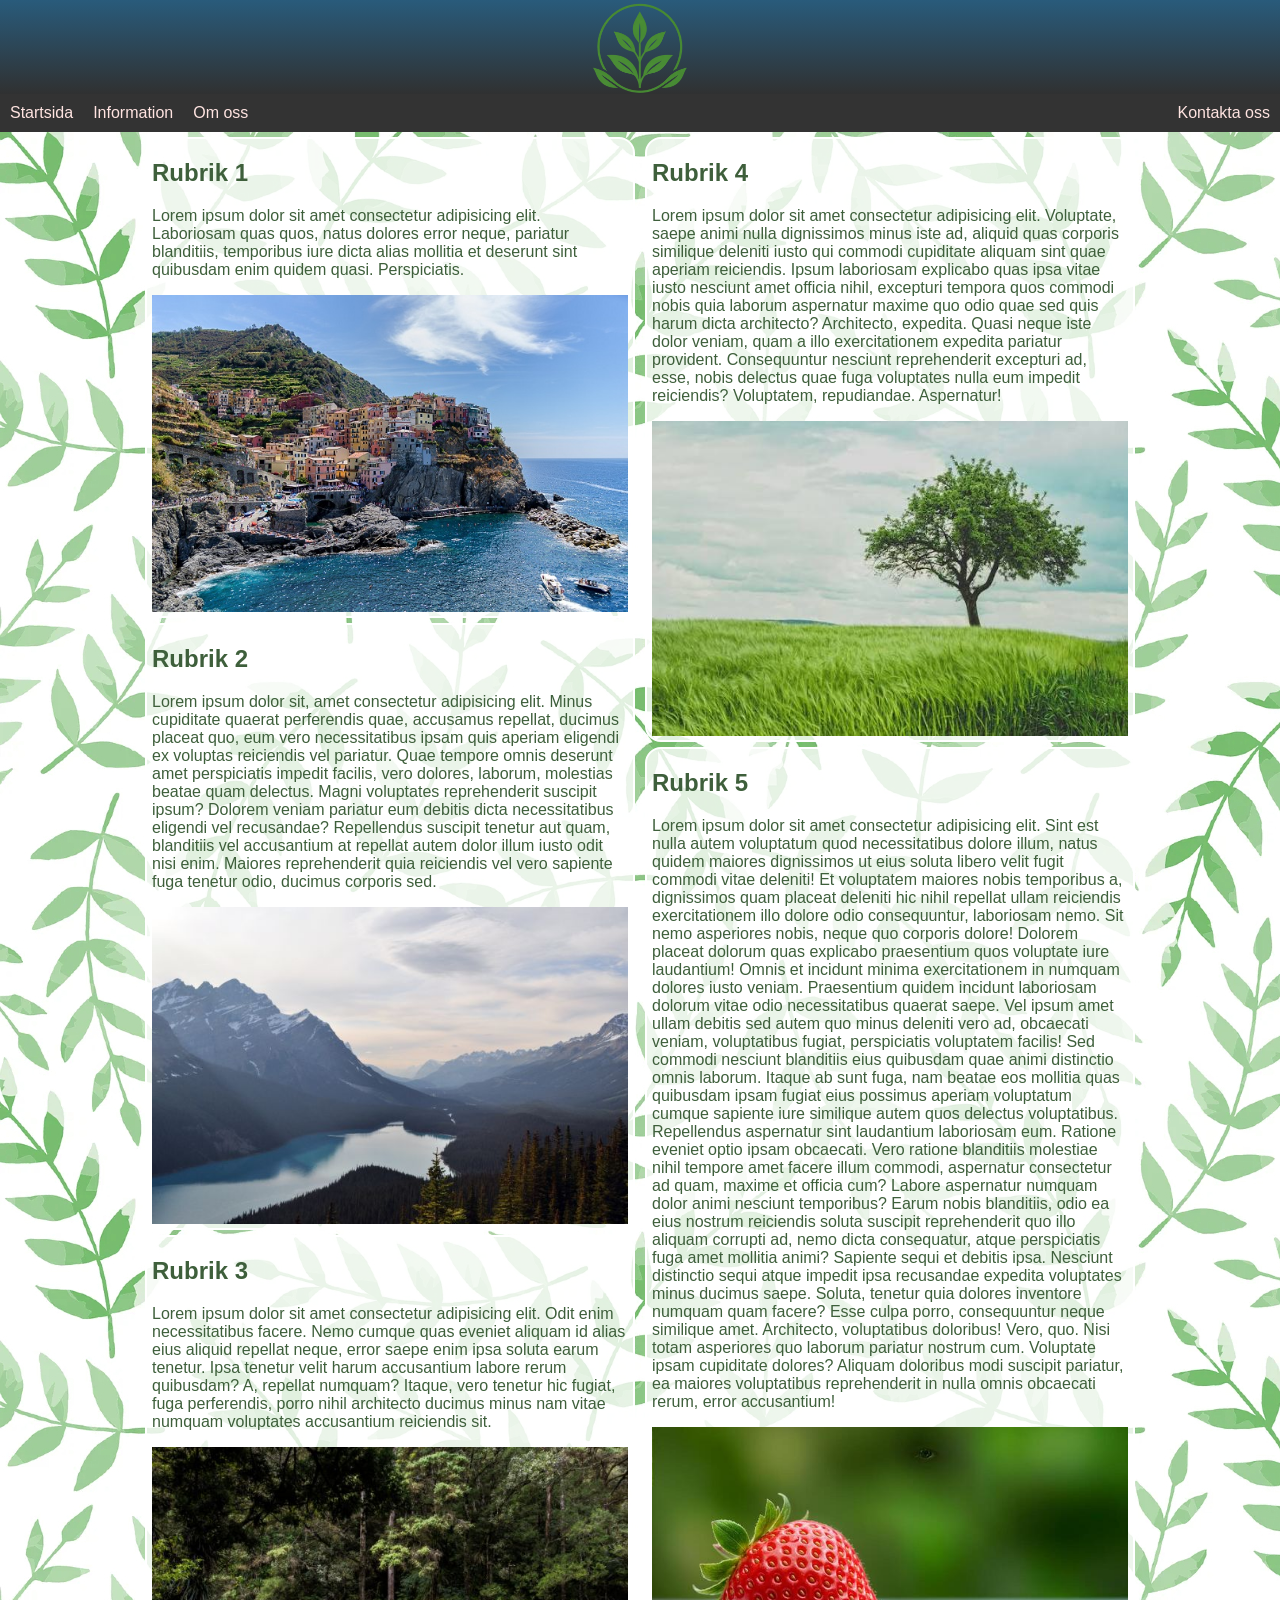
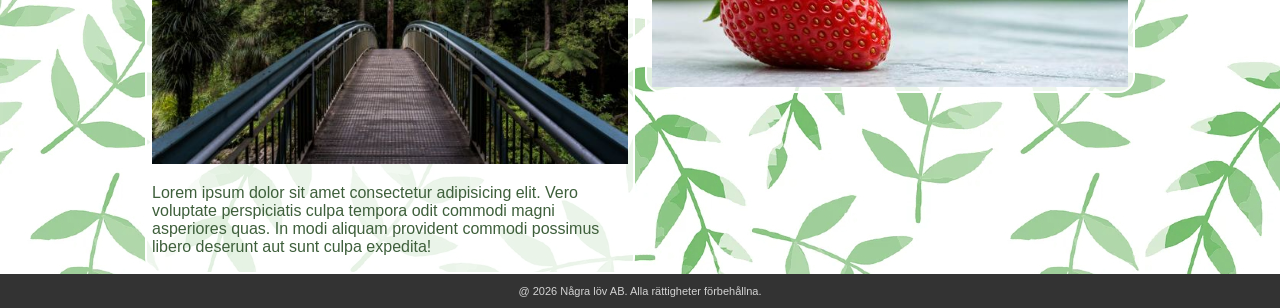
<file: index.html>
<!DOCTYPE html>
<html lang="en">
<head>
    <meta charset="UTF-8">
    <meta name="viewport" content="width=device-width, initial-scale=1.0">
    <link rel="stylesheet" href="projekt.css">
    <title>Projekt: Startsida</title>
</head>
<body>
    <header>
        <div class="logo">
            <a href="projekt.html"><img src="bilder/logo.png" alt="Logo"></a>
        </div>
    </header>
        <nav>
            <ul>
                <li><a href="projekt.html">Startsida</a></li>
                <li><a href="info.html">Information</a></li>
                <li><a href="about.html">Om oss</a></li>
                <li class="liHöger"><a href="kontakt2.html">Kontakta oss</a></li>
            </ul>
        </nav>
    <section>
       <div class="container">
            <div>
                <h2>Rubrik 1</h2>
                <p>Lorem ipsum dolor sit amet consectetur adipisicing elit. Laboriosam quas quos, natus dolores error neque, pariatur blanditiis, temporibus iure dicta alias mollitia et deserunt sint quibusdam enim quidem quasi. Perspiciatis.</p>
                <img src="bilder/img_5terre.jpg">
            </div>
            <div>
                <h2>Rubrik 2</h2>
                <p>Lorem ipsum dolor sit, amet consectetur adipisicing elit. Minus cupiditate quaerat perferendis quae, accusamus repellat, ducimus placeat quo, eum vero necessitatibus ipsam quis aperiam eligendi ex voluptas reiciendis vel pariatur.
                Quae tempore omnis deserunt amet perspiciatis impedit facilis, vero dolores, laborum, molestias beatae quam delectus. Magni voluptates reprehenderit suscipit ipsum? Dolorem veniam pariatur eum debitis dicta necessitatibus eligendi vel recusandae?
                Repellendus suscipit tenetur aut quam, blanditiis vel accusantium at repellat autem dolor illum iusto odit nisi enim. Maiores reprehenderit quia reiciendis vel vero sapiente fuga tenetur odio, ducimus corporis sed.</p>
                <img src="bilder/img_mountains.jpg">
            </div>
            <div>
                <h2>Rubrik 3</h2>
                <p>Lorem ipsum dolor sit amet consectetur adipisicing elit. Odit enim necessitatibus facere. Nemo cumque quas eveniet aliquam id alias eius aliquid repellat neque, error saepe enim ipsa soluta earum tenetur.
                Ipsa tenetur velit harum accusantium labore rerum quibusdam? A, repellat numquam? Itaque, vero tenetur hic fugiat, fuga perferendis, porro nihil architecto ducimus minus nam vitae numquam voluptates accusantium reiciendis sit.</p>
                <img src="bilder/img_forest.jpg">
                <p>Lorem ipsum dolor sit amet consectetur adipisicing elit. Vero voluptate perspiciatis culpa tempora odit commodi magni asperiores quas. In modi aliquam provident commodi possimus libero deserunt aut sunt culpa expedita!</p>
            </div>
            <div>
                <h2>Rubrik 4</h2>
                <p>Lorem ipsum dolor sit amet consectetur adipisicing elit. Voluptate, saepe animi nulla dignissimos minus iste ad, aliquid quas corporis similique deleniti iusto qui commodi cupiditate aliquam sint quae aperiam reiciendis.
                Ipsum laboriosam explicabo quas ipsa vitae iusto nesciunt amet officia nihil, excepturi tempora quos commodi nobis quia laborum aspernatur maxime quo odio quae sed quis harum dicta architecto? Architecto, expedita.
                Quasi neque iste dolor veniam, quam a illo exercitationem expedita pariatur provident. Consequuntur nesciunt reprehenderit excepturi ad, esse, nobis delectus quae fuga voluptates nulla eum impedit reiciendis? Voluptatem, repudiandae. Aspernatur!</p>
                <img src="bilder/img_tree.jpg">
            </div>
            <div>
                <h2>Rubrik 5</h2>
                <p>Lorem ipsum dolor sit amet consectetur adipisicing elit. Sint est nulla autem voluptatum quod necessitatibus dolore illum, natus quidem maiores dignissimos ut eius soluta libero velit fugit commodi vitae deleniti!
                Et voluptatem maiores nobis temporibus a, dignissimos quam placeat deleniti hic nihil repellat ullam reiciendis exercitationem illo dolore odio consequuntur, laboriosam nemo. Sit nemo asperiores nobis, neque quo corporis dolore!
                Dolorem placeat dolorum quas explicabo praesentium quos voluptate iure laudantium! Omnis et incidunt minima exercitationem in numquam dolores iusto veniam. Praesentium quidem incidunt laboriosam dolorum vitae odio necessitatibus quaerat saepe.
                Vel ipsum amet ullam debitis sed autem quo minus deleniti vero ad, obcaecati veniam, voluptatibus fugiat, perspiciatis voluptatem facilis! Sed commodi nesciunt blanditiis eius quibusdam quae animi distinctio omnis laborum.
                Itaque ab sunt fuga, nam beatae eos mollitia quas quibusdam ipsam fugiat eius possimus aperiam voluptatum cumque sapiente iure similique autem quos delectus voluptatibus. Repellendus aspernatur sint laudantium laboriosam eum.
                Ratione eveniet optio ipsam obcaecati. Vero ratione blanditiis molestiae nihil tempore amet facere illum commodi, aspernatur consectetur ad quam, maxime et officia cum? Labore aspernatur numquam dolor animi nesciunt temporibus?
                Earum nobis blanditiis, odio ea eius nostrum reiciendis soluta suscipit reprehenderit quo illo aliquam corrupti ad, nemo dicta consequatur, atque perspiciatis fuga amet mollitia animi? Sapiente sequi et debitis ipsa.
                Nesciunt distinctio sequi atque impedit ipsa recusandae expedita voluptates minus ducimus saepe. Soluta, tenetur quia dolores inventore numquam quam facere? Esse culpa porro, consequuntur neque similique amet. Architecto, voluptatibus doloribus!
                Vero, quo. Nisi totam asperiores quo laborum pariatur nostrum cum. Voluptate ipsam cupiditate dolores? Aliquam doloribus modi suscipit pariatur, ea maiores voluptatibus reprehenderit in nulla omnis obcaecati rerum, error accusantium!</p>
                <img src="bilder/img_strawberry.jpg">
            </div>
       </div>
    </section>
    <footer>
        <p>@ 2026 Några löv AB. Alla rättigheter förbehållna.</p>
    </footer>
</body>
</html>
</file>
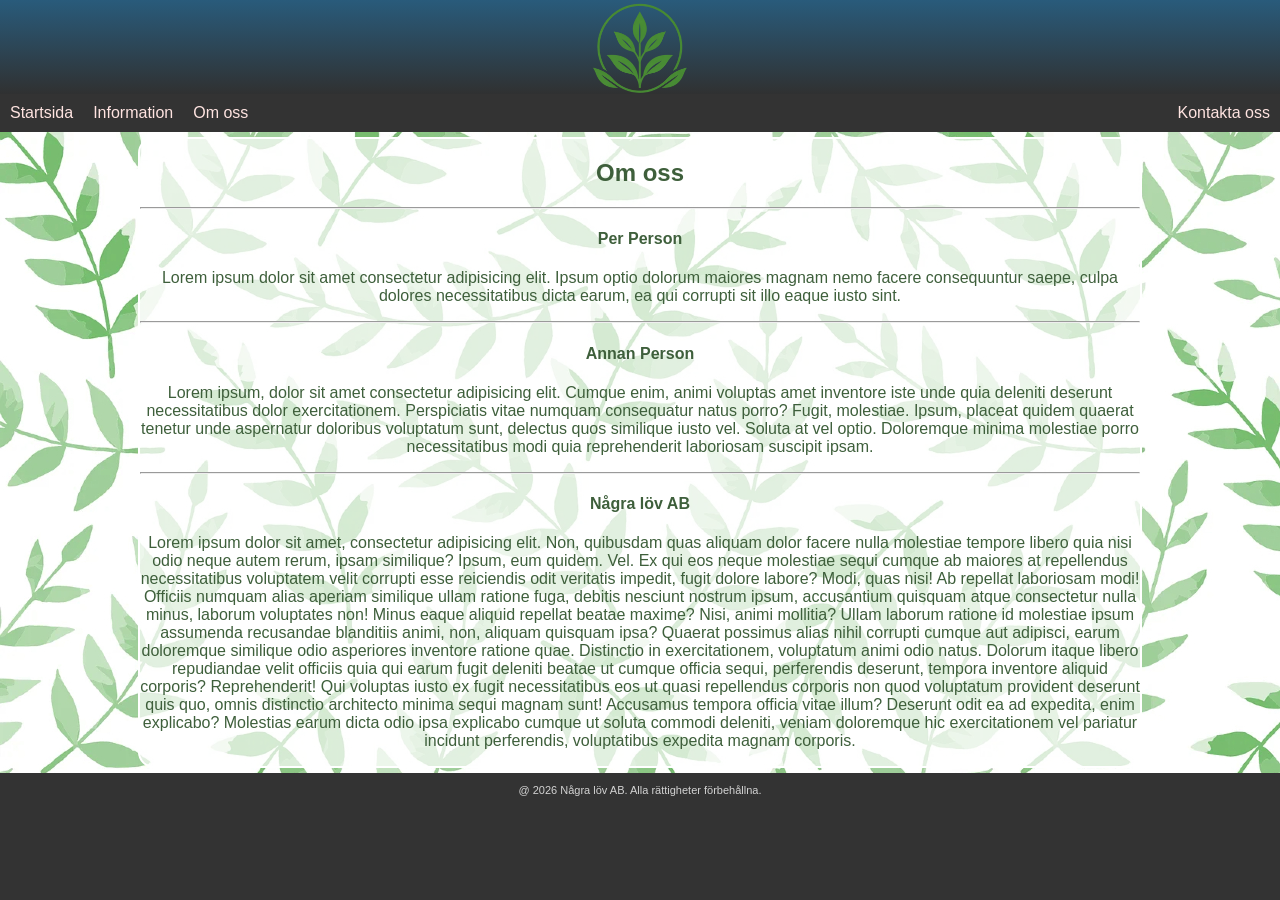
<file: about.html>
<!DOCTYPE html>
<html lang="en">
<head>
    <meta charset="UTF-8">
    <meta name="viewport" content="width=device-width, initial-scale=1.0">
    <link rel="stylesheet" href="projekt.css">
    <title>Projekt: Om oss!</title>
</head>
<body>
    <header>
        <div class="logo">
            <a href="projekt.html"><img src="bilder/logo.png" alt="Logo"></a>
        </div>
    </header>
        <nav>
            <ul>
                <li><a href="projekt.html">Startsida</a></li>
                <li><a href="info.html">Information</a></li>
                <li><a href="about.html">Om oss</a></li>
                <li class="liHöger"><a href="kontakt2.html">Kontakta oss</a></li>
            </ul>
        </nav>
    <section>
        <div class="about">
            <h2>Om oss</h2>
            <hr>
            <h4>Per Person</h4>
            <p>Lorem ipsum dolor sit amet consectetur adipisicing elit. Ipsum optio dolorum maiores magnam nemo facere consequuntur saepe, culpa dolores necessitatibus dicta earum, ea qui corrupti sit illo eaque iusto sint.</p>
            <hr>
            <h4>Annan Person</h4>
            <p>Lorem ipsum, dolor sit amet consectetur adipisicing elit. Cumque enim, animi voluptas amet inventore iste unde quia deleniti deserunt necessitatibus dolor exercitationem. Perspiciatis vitae numquam consequatur natus porro? Fugit, molestiae.
            Ipsum, placeat quidem quaerat tenetur unde aspernatur doloribus voluptatum sunt, delectus quos similique iusto vel. Soluta at vel optio. Doloremque minima molestiae porro necessitatibus modi quia reprehenderit laboriosam suscipit ipsam.</p>
            <hr>
            <h4>Några löv AB</h4>
            <p>Lorem ipsum dolor sit amet, consectetur adipisicing elit. Non, quibusdam quas aliquam dolor facere nulla molestiae tempore libero quia nisi odio neque autem rerum, ipsam similique? Ipsum, eum quidem. Vel.
            Ex qui eos neque molestiae sequi cumque ab maiores at repellendus necessitatibus voluptatem velit corrupti esse reiciendis odit veritatis impedit, fugit dolore labore? Modi, quas nisi! Ab repellat laboriosam modi!
            Officiis numquam alias aperiam similique ullam ratione fuga, debitis nesciunt nostrum ipsum, accusantium quisquam atque consectetur nulla minus, laborum voluptates non! Minus eaque aliquid repellat beatae maxime? Nisi, animi mollitia?
            Ullam laborum ratione id molestiae ipsum assumenda recusandae blanditiis animi, non, aliquam quisquam ipsa? Quaerat possimus alias nihil corrupti cumque aut adipisci, earum doloremque similique odio asperiores inventore ratione quae.
            Distinctio in exercitationem, voluptatum animi odio natus. Dolorum itaque libero repudiandae velit officiis quia qui earum fugit deleniti beatae ut cumque officia sequi, perferendis deserunt, tempora inventore aliquid corporis? Reprehenderit!
            Qui voluptas iusto ex fugit necessitatibus eos ut quasi repellendus corporis non quod voluptatum provident deserunt quis quo, omnis distinctio architecto minima sequi magnam sunt! Accusamus tempora officia vitae illum?
            Deserunt odit ea ad expedita, enim explicabo? Molestias earum dicta odio ipsa explicabo cumque ut soluta commodi deleniti, veniam doloremque hic exercitationem vel pariatur incidunt perferendis, voluptatibus expedita magnam corporis.</p>
        </div>
    </section>
    <footer>
        <p>@ 2026 Några löv AB. Alla rättigheter förbehållna.</p>
    </footer>
</body>
</html>
</file>
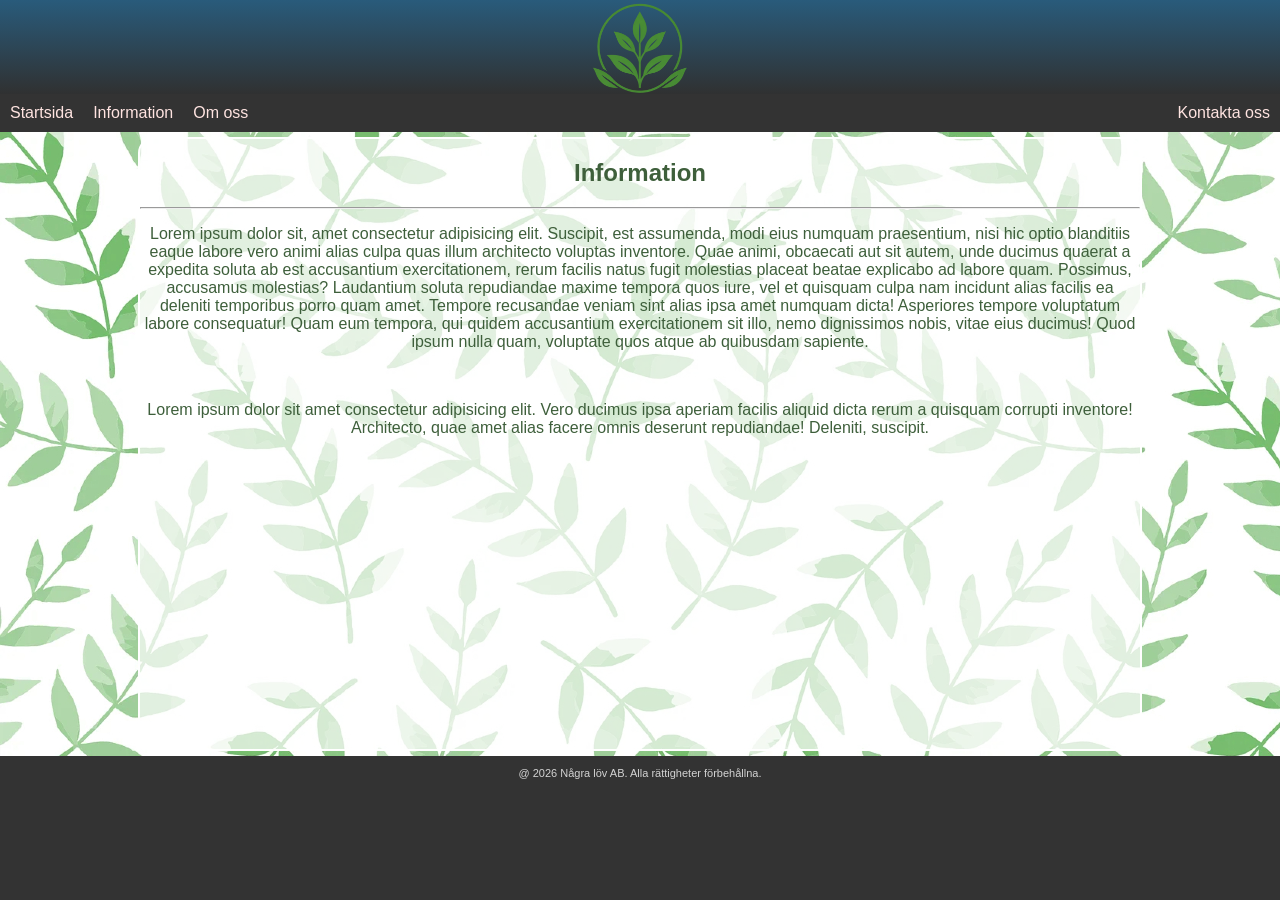
<file: info.html>
<!DOCTYPE html>
<html lang="en">
<head>
    <meta charset="UTF-8">
    <meta name="viewport" content="width=device-width, initial-scale=1.0">
    <link rel="stylesheet" href="projekt.css">
    <title>Projekt: Information</title>
</head>
<body>
    <header>
        <div class="logo">
            <a href="projekt.html"><img src="bilder/logo.png" alt="Logo"></a>
        </div>
    </header>
        <nav>
            <ul>
                <li><a href="projekt.html">Startsida</a></li>
                <li><a href="info.html">Information</a></li>
                <li><a href="about.html">Om oss</a></li>
                <li class="liHöger"><a href="kontakt2.html">Kontakta oss</a></li>
            </ul>
        </nav>
    <section>
        <div class="info">
            <h2>Information</h2>
            <hr>
            <p>Lorem ipsum dolor sit, amet consectetur adipisicing elit. Suscipit, est assumenda, modi eius numquam praesentium, nisi hic optio blanditiis eaque labore vero animi alias culpa quas illum architecto voluptas inventore.
            Quae animi, obcaecati aut sit autem, unde ducimus quaerat a expedita soluta ab est accusantium exercitationem, rerum facilis natus fugit molestias placeat beatae explicabo ad labore quam. Possimus, accusamus molestias?
            Laudantium soluta repudiandae maxime tempora quos iure, vel et quisquam culpa nam incidunt alias facilis ea deleniti temporibus porro quam amet. Tempore recusandae veniam sint alias ipsa amet numquam dicta!
            Asperiores tempore voluptatum labore consequatur! Quam eum tempora, qui quidem accusantium exercitationem sit illo, nemo dignissimos nobis, vitae eius ducimus! Quod ipsum nulla quam, voluptate quos atque ab quibusdam sapiente.</p>
            <br>
            <p>Lorem ipsum dolor sit amet consectetur adipisicing elit. Vero ducimus ipsa aperiam facilis aliquid dicta rerum a quisquam corrupti inventore! Architecto, quae amet alias facere omnis deserunt repudiandae! Deleniti, suscipit.</p>
        </div>
    </section>
    <footer>
        <p>@ 2026 Några löv AB. Alla rättigheter förbehållna.</p>
    </footer>
</body>
</html>
</file>
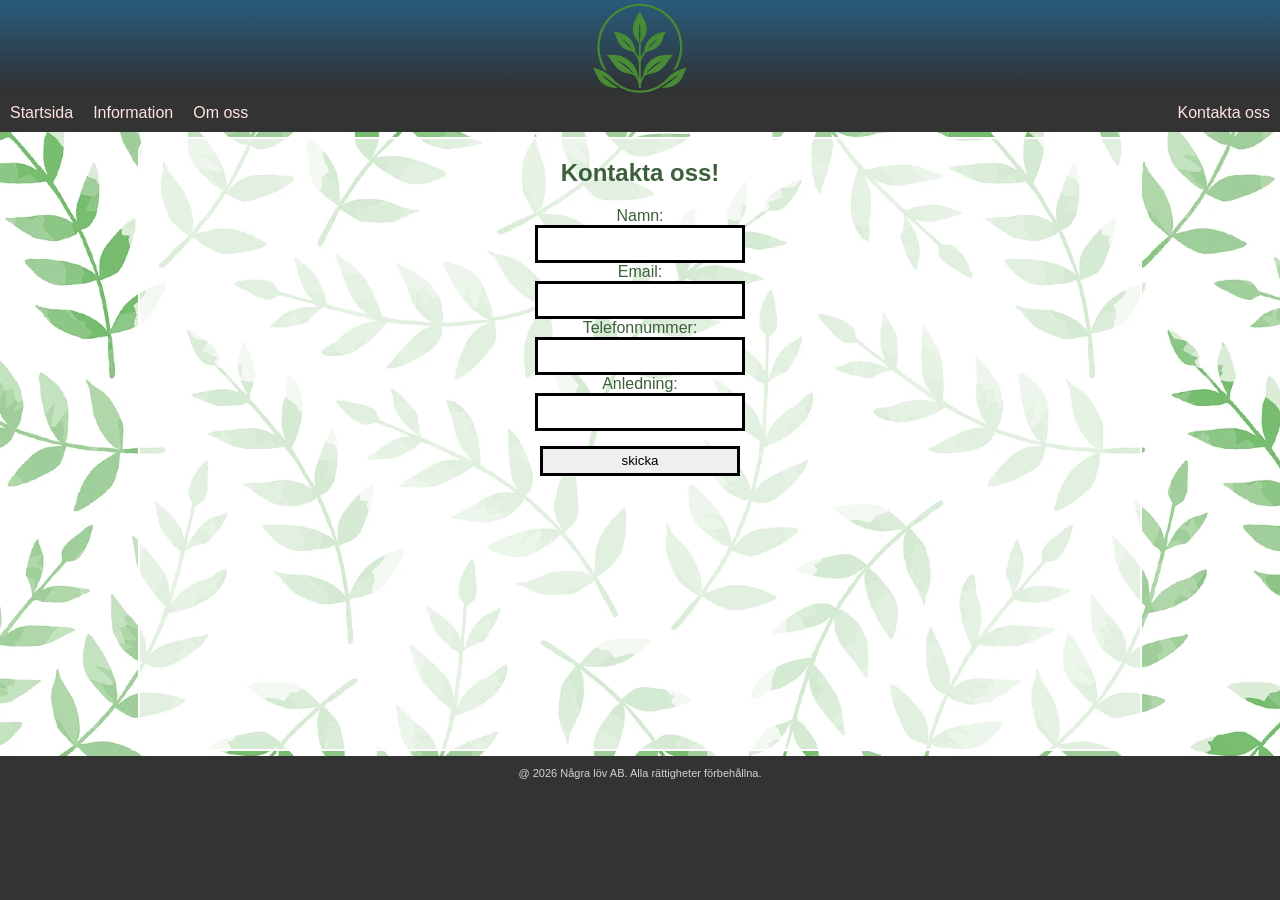
<file: kontakt.html>
<!DOCTYPE html>
<html lang="en">
<head>
    <meta charset="UTF-8">
    <meta name="viewport" content="width=device-width, initial-scale=1.0">
    <link rel="stylesheet" href="projekt.css">
    <title>Projekt: Kontakta oss!</title>
</head>
<body>
    <header>
        <div class="logo">
            <a href="projekt.html"><img src="bilder/logo.png" alt="Logo"></a>
        </div>
    </header>
        <nav>
            <ul>
                <li><a href="projekt.html">Startsida</a></li>
                <li><a href="info.html">Information</a></li>
                <li><a href="about.html">Om oss</a></li>
                <li class="liHöger"><a href="kontakt2.html">Kontakta oss</a></li>
            </ul>
        </nav>
    <section>
        <div class="contact">
            <form> 
                <h1>Kontakta oss!</h1>
                    
                <label for="namn">Namn:</label><br>
                <input type="text" class="namn" namn="namn">

                <label for="email">Email:</label>
                <input type="text" class="email" email="email">

                <label for="telefonnummer">Telefonnummer:</label>
                <input type="text" class="telefonnummer" telefonnummer="telefonnummer"> 

                <label for="anledning">Anledning:</label><br>
                <input type="text" class="namn" namn="namn">

                <input class="submit" type="submit" value="skicka"><br>
            </form>
        </div>
    </section>
    <footer>
        <p>@ 2026 Några löv AB. Alla rättigheter förbehållna.</p>
    </footer>
</body>
</html>
</file>
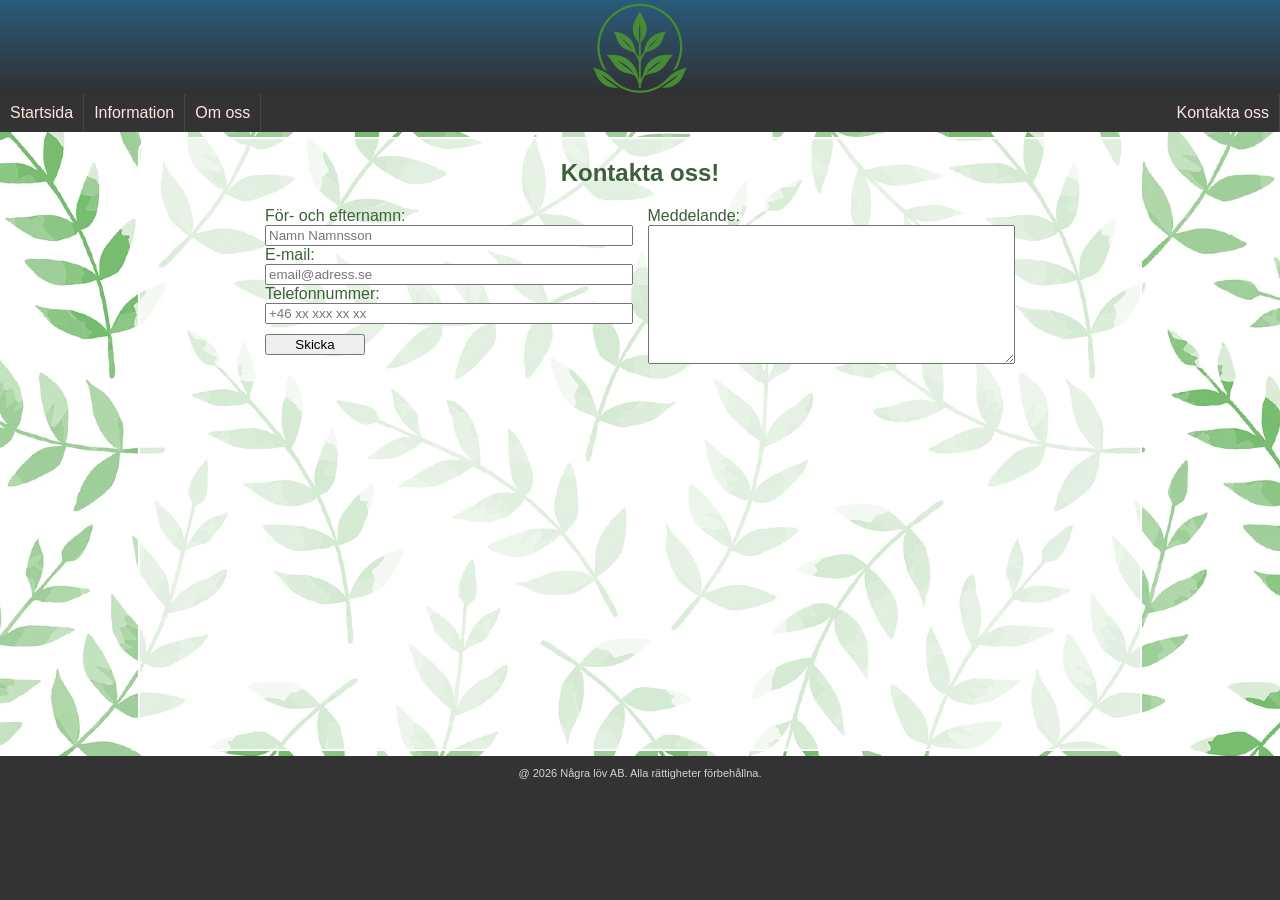
<file: kontakt2.html>
<!DOCTYPE html>
<html lang="en">
<head>
    <meta charset="UTF-8">
    <meta name="viewport" content="width=device-width, initial-scale=1.0">
    <link rel="stylesheet" href="kontakt2.css">
    <title>Projekt: Kontakta oss!</title>
</head>
<body>
    <header>
        <div class="logo">
            <a href="projekt.html"><img src="bilder/logo.png" alt="Logo"></a>
        </div>
    </header>
        <nav>
            <ul>
                <li><a href="projekt.html">Startsida</a></li>
                <li><a href="info.html">Information</a></li>
                <li><a href="about.html">Om oss</a></li>
                <li class="liHöger"><a href="kontakt2.html">Kontakta oss</a></li>
            </ul>
        </nav>
    <section>
        <div class="contact">
                <h1>Kontakta oss!</h1>
            <form> 
                <div class="vänsterCol"> 
                    <label class="namnLabel" for="name">För- och efternamn: </label>
                    <input class="namnInput" type="text" id="name" placeholder="Namn Namnsson">
                    
                    <label class="emailLabel" for="email">E-mail: </label>
                    <input class="emailInput" type="text" id="email" placeholder="email@adress.se">

                    <label class="telefonnummerLabel" for="tel">Telefonnummer: </label>
                    <input class="telefonnummerInput" type="text" id="tel" placeholder="+46 xx xxx xx xx"> 
                   
                    <input class="submit" type="submit" value="Skicka">

                </div>
                <div class="högerCol"> 
                    <label class="meddelandeLabel"for="meddelande">Meddelande: </label>
                    <textarea class="meddelandeInput" type="text" id="meddelande"></textarea>
                </div> 
            </form>
        </div>
    </section>
    <footer>
        <p>@ 2026 Några löv AB. Alla rättigheter förbehållna.</p>
    </footer>
</body>
</html>
</file>
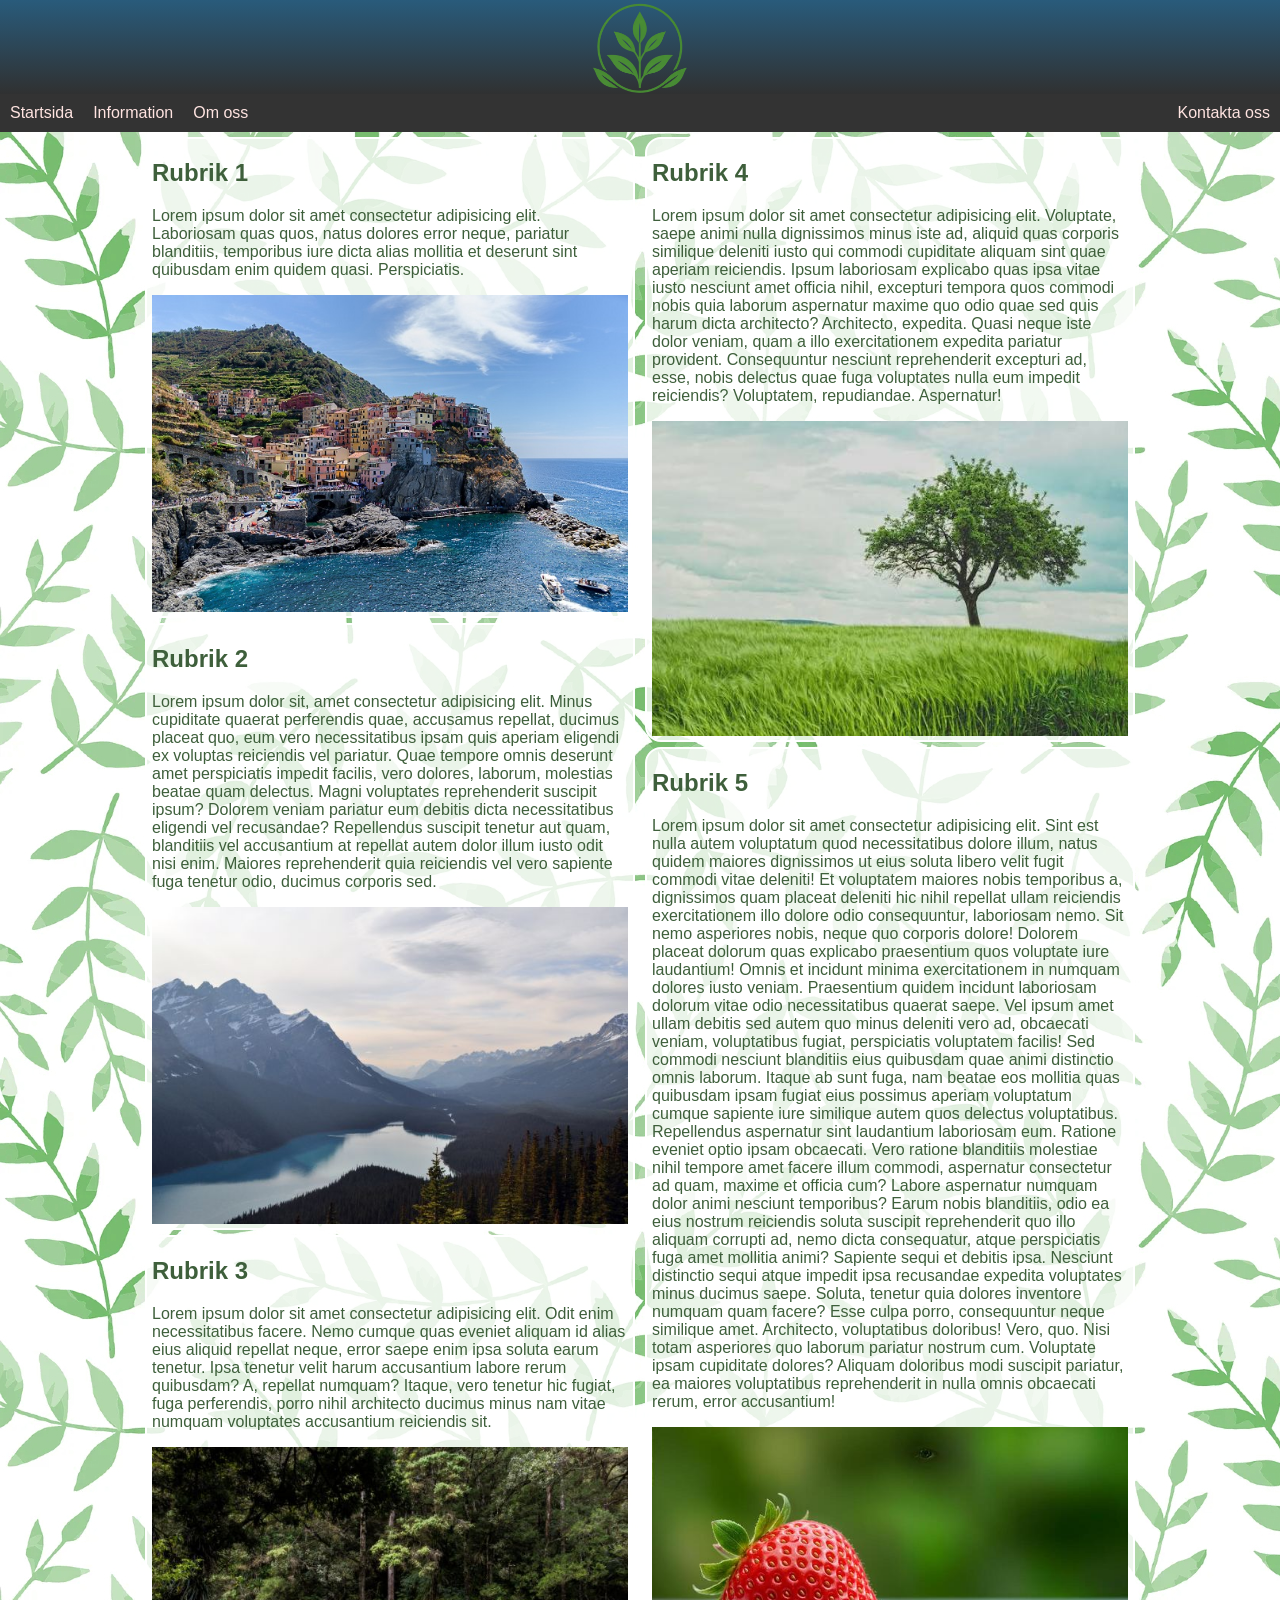
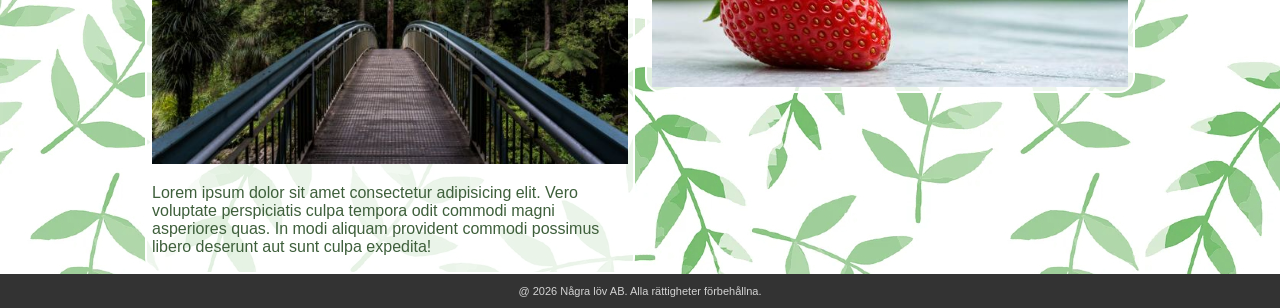
<file: projekt.html>
<!DOCTYPE html>
<html lang="en">
<head>
    <meta charset="UTF-8">
    <meta name="viewport" content="width=device-width, initial-scale=1.0">
    <link rel="stylesheet" href="projekt.css">
    <title>Projekt: Startsida</title>
</head>
<body>
    <header>
        <div class="logo">
            <a href="projekt.html"><img src="bilder/logo.png" alt="Logo"></a>
        </div>
    </header>
    <nav>
        <ul>
            <li><a href="projekt.html">Startsida</a></li>
            <li><a href="info.html">Information</a></li>
            <li><a href="about.html">Om oss</a></li>
            <li class="liHöger"><a href="kontakt2.html">Kontakta oss</a></li>
        </ul>
    </nav>
    <section>
       <div class="container">
            <div>
                <h2>Rubrik 1</h2>
                <p>Lorem ipsum dolor sit amet consectetur adipisicing elit. Laboriosam quas quos, natus dolores error neque, pariatur blanditiis, temporibus iure dicta alias mollitia et deserunt sint quibusdam enim quidem quasi. Perspiciatis.</p>
                <img src="bilder/img_5terre.jpg">
            </div>
            <div>
                <h2>Rubrik 2</h2>
                <p>Lorem ipsum dolor sit, amet consectetur adipisicing elit. Minus cupiditate quaerat perferendis quae, accusamus repellat, ducimus placeat quo, eum vero necessitatibus ipsam quis aperiam eligendi ex voluptas reiciendis vel pariatur.
                Quae tempore omnis deserunt amet perspiciatis impedit facilis, vero dolores, laborum, molestias beatae quam delectus. Magni voluptates reprehenderit suscipit ipsum? Dolorem veniam pariatur eum debitis dicta necessitatibus eligendi vel recusandae?
                Repellendus suscipit tenetur aut quam, blanditiis vel accusantium at repellat autem dolor illum iusto odit nisi enim. Maiores reprehenderit quia reiciendis vel vero sapiente fuga tenetur odio, ducimus corporis sed.</p>
                <img src="bilder/img_mountains.jpg">
            </div>
            <div>
                <h2>Rubrik 3</h2>
                <p>Lorem ipsum dolor sit amet consectetur adipisicing elit. Odit enim necessitatibus facere. Nemo cumque quas eveniet aliquam id alias eius aliquid repellat neque, error saepe enim ipsa soluta earum tenetur.
                Ipsa tenetur velit harum accusantium labore rerum quibusdam? A, repellat numquam? Itaque, vero tenetur hic fugiat, fuga perferendis, porro nihil architecto ducimus minus nam vitae numquam voluptates accusantium reiciendis sit.</p>
                <img src="bilder/img_forest.jpg">
                <p>Lorem ipsum dolor sit amet consectetur adipisicing elit. Vero voluptate perspiciatis culpa tempora odit commodi magni asperiores quas. In modi aliquam provident commodi possimus libero deserunt aut sunt culpa expedita!</p>
            </div>
            <div>
                <h2>Rubrik 4</h2>
                <p>Lorem ipsum dolor sit amet consectetur adipisicing elit. Voluptate, saepe animi nulla dignissimos minus iste ad, aliquid quas corporis similique deleniti iusto qui commodi cupiditate aliquam sint quae aperiam reiciendis.
                Ipsum laboriosam explicabo quas ipsa vitae iusto nesciunt amet officia nihil, excepturi tempora quos commodi nobis quia laborum aspernatur maxime quo odio quae sed quis harum dicta architecto? Architecto, expedita.
                Quasi neque iste dolor veniam, quam a illo exercitationem expedita pariatur provident. Consequuntur nesciunt reprehenderit excepturi ad, esse, nobis delectus quae fuga voluptates nulla eum impedit reiciendis? Voluptatem, repudiandae. Aspernatur!</p>
                <img src="bilder/img_tree.jpg">
            </div>
            <div>
                <h2>Rubrik 5</h2>
                <p>Lorem ipsum dolor sit amet consectetur adipisicing elit. Sint est nulla autem voluptatum quod necessitatibus dolore illum, natus quidem maiores dignissimos ut eius soluta libero velit fugit commodi vitae deleniti!
                Et voluptatem maiores nobis temporibus a, dignissimos quam placeat deleniti hic nihil repellat ullam reiciendis exercitationem illo dolore odio consequuntur, laboriosam nemo. Sit nemo asperiores nobis, neque quo corporis dolore!
                Dolorem placeat dolorum quas explicabo praesentium quos voluptate iure laudantium! Omnis et incidunt minima exercitationem in numquam dolores iusto veniam. Praesentium quidem incidunt laboriosam dolorum vitae odio necessitatibus quaerat saepe.
                Vel ipsum amet ullam debitis sed autem quo minus deleniti vero ad, obcaecati veniam, voluptatibus fugiat, perspiciatis voluptatem facilis! Sed commodi nesciunt blanditiis eius quibusdam quae animi distinctio omnis laborum.
                Itaque ab sunt fuga, nam beatae eos mollitia quas quibusdam ipsam fugiat eius possimus aperiam voluptatum cumque sapiente iure similique autem quos delectus voluptatibus. Repellendus aspernatur sint laudantium laboriosam eum.
                Ratione eveniet optio ipsam obcaecati. Vero ratione blanditiis molestiae nihil tempore amet facere illum commodi, aspernatur consectetur ad quam, maxime et officia cum? Labore aspernatur numquam dolor animi nesciunt temporibus?
                Earum nobis blanditiis, odio ea eius nostrum reiciendis soluta suscipit reprehenderit quo illo aliquam corrupti ad, nemo dicta consequatur, atque perspiciatis fuga amet mollitia animi? Sapiente sequi et debitis ipsa.
                Nesciunt distinctio sequi atque impedit ipsa recusandae expedita voluptates minus ducimus saepe. Soluta, tenetur quia dolores inventore numquam quam facere? Esse culpa porro, consequuntur neque similique amet. Architecto, voluptatibus doloribus!
                Vero, quo. Nisi totam asperiores quo laborum pariatur nostrum cum. Voluptate ipsam cupiditate dolores? Aliquam doloribus modi suscipit pariatur, ea maiores voluptatibus reprehenderit in nulla omnis obcaecati rerum, error accusantium!</p>
                <img src="bilder/img_strawberry.jpg">
            </div>
       </div>
    </section>
    <footer>
        <p>@ 2026 Några löv AB. Alla rättigheter förbehållna.</p>
    </footer>
</body>
</html>
</file>
<file: projekt.css>
header {
    background: #333;
    background: linear-gradient(0deg, rgb(48, 48, 48) 8%, rgb(41, 91, 123) 100%);
}

header img {
    width: 100px;;
}

header .logo {
    text-align:center;
    margin-bottom: -10px;
}

body {
    background-color: #333333;
    font-family: 'Segoe UI', Tahoma, Geneva, Verdana, sans-serif;
    margin: 0;
}

/* Navigationbar */
ul {
    list-style-type: none;
    margin: 0;
    padding-left: 0;
    overflow: hidden;
    background-color: #333333;
    font-weight: 500;
}   

li {
    float: left;
}

li a {
    display: block;
    color:#ffe4e1;
    padding: 10px;
    text-decoration: none;
}

li a:hover {
    background-color: #555555;
}

.liHöger {
    float: right;
}
/* Slutet av navigationbar:en */

/* Section, den del av body som har innehållet av webbplatsen. */
section {
    overflow: hidden;
    margin: 0;
    padding: 0;
    background-image: url(bilder/background2_980x980.jpg);
    color: rgb(62, 95, 59);
}

.container {
    column-count: 2;
    margin-top: 5px;
    margin-bottom: 5px;
    gap: 0;
}

.container div {
    background-color: #ffffffC8;
    margin: 5px;
    margin-top: 0;
    padding-left: 5px;
    padding-right: 5px;
    border: 2px solid rgb(255, 255, 255);
    border-radius: 16px;
    break-inside: avoid;
}

.container img {
    width: 100%;
}

/* Särskilda CSS för Om oss-sidan */
section .about {
    text-align: center;
    background-color: #ffffffB0;
    border: 2px solid rgb(255, 255, 255);
    border-radius: 16px;
    max-width: 1000px;
    margin: auto;
    padding: auto;
    margin-top: 5px;
    margin-bottom: 5px;
    min-height: 610px;
}

/* Särskilda CSS för Information-sidan */
section .info {
    text-align: center;
    background-color: #ffffffB0;
    border: 2px solid rgb(255, 255, 255);
    border-radius: 16px;
    max-width: 1000px;
    margin: auto;
    padding: auto;
    margin-top: 5px;
    margin-bottom: 5px;
    min-height: 610px;
}

/* Formulär, kontakta oss */
section .contact {
    text-align: center;
    background-color: #ffffffB0;
    border: 2px solid rgb(255, 255, 255);
    border-radius: 16px;
    max-width: 1000px;
    margin: auto;
    padding: auto;
    margin-top: 5px;
    margin-bottom: 5px;
    min-height: 610px;
}

/* Sammys del */
input {
    width: 200px; 
    height: 30px;
    display: block;
    margin-bottom: 15px;
    border: solid black;
    margin: auto;

}

.submit {
    margin-top: 15px;
}

input[type="text"]
input[type="email"] {
    width: 200px;
    height: 30px;

}

textarea {
    display: block;
    margin: 0 auto;
    text-align: center;

}
/* Slut av CSS för kontaktform */
/* Slutet av section. */

/* Footer, upphovsrätt-texten */
footer {
    font-size: 11px;
    text-align: center;
    color: lightgray;
}


/* CSS som styr vid skärmstorlek under 500px bredd. */

@media (max-width: 750px) {
    li {
        float: none;
        text-align: center;
    }

    .liHöger {
        float: none;
    }

    .container {
        display: grid;
        gap: 3px;
    }

    section .info {
        margin: 5px;
    }

    section .about {
        margin: 5px;
    }

    section .contact {
        margin: 5px;
    }


}

/* CSS som styr hur brett container får bli. */
@media (min-width: 1000px) {
    .container {
        max-width: 1000px;
        padding: auto;
        margin: auto;
        padding-top: 5px;
    }
}
</file>
<file: kontakt2.css>
header {
    background: #333;
    background: linear-gradient(0deg, rgb(48, 48, 48) 8%, rgb(41, 91, 123) 100%);
}

header img {
    width: 100px;;
}

header .logo {
    text-align:center;
    margin-bottom: -10px;
}

body {
    background-color: #333333;
    font-family: 'Segoe UI', Tahoma, Geneva, Verdana, sans-serif;
    margin: 0;
}

/* Navigationbar */
ul {
    list-style-type: none;
    margin: 0;
    padding-left: 0;
    overflow: hidden;
    background-color: #333333;
    font-weight: 500;
}   

li {
    float: left;
    border-right: 1px rgb(71, 71, 71) solid;
}

li a {
    display: block;
    color:#ffe4e1;
    padding: 10px;
    text-decoration: none;
}

li a:hover {
    background-color: #555555;
}

.liHöger {
    float: right;
}
/* Slutet av navigationbar:en */

/* Section, den del av body som har innehållet av webbplatsen. */
section {
    overflow: hidden;
    margin: 0;
    padding: 0;
    padding-bottom: 5px;
    background-image: url(bilder/background2_980x980.jpg);
    color: rgb(62, 95, 59);
}

.container {
    column-count: 2;
    margin-top: 5px;
    margin-bottom: 5px;
    gap: 0;

}

.container div {
    background-color: #ffffffC8;
    margin: 5px;
    margin-top: 0;
    border: 2px solid rgb(255, 255, 255);
    border-radius: 16px;
    break-inside: avoid;
}

.container img {
    width: 100%;
}

/* Särskilda CSS för Om oss-sidan */
section .about {
    text-align: center;
    background-color: #ffffffB0;
    border: 2px solid rgb(255, 255, 255);
    border-radius: 16px;
    max-width: 1000px;
    margin: 5px;
    padding: auto;
    margin-top: 5px;
    min-height: 610px;
}

/* Särskilda CSS för Information-sidan */
section .info {
    text-align: center;
    background-color: #ffffffB0;
    border: 2px solid rgb(255, 255, 255);
    border-radius: 16px;
    max-width: 1000px;
    margin: 5px;
    padding: auto;
    margin-top: 5px;
    min-height: 610px;
}

/* Formulär, kontakta oss */
section .contact {
    text-align: center;
    background-color: #ffffffB0;
    border: 2px solid rgb(255, 255, 255);
    border-radius: 16px;
    max-width: 1000px;
    margin: auto;
    padding: auto;
    margin-top: 5px;
    min-height: 610px;
}

form {
    display: grid;
    grid-template-columns: 1fr 1fr;
    gap: 15px;
    margin: auto;
    text-align: left;
    width: auto;
    max-width: 750px;
}

.vänsterCol {
    display: flex;
    flex-direction: column;
}

.högerCol {
    display: flex;
    flex-direction: column;
}

.submit {
    margin-top: 10px;
    width: 100px;
}

.meddelandeInput {
    height: 133px;
}


/* Slut av CSS för kontaktform */
/* Slutet av section. */

/* Footer, upphovsrätt-texten */
footer {
    font-size: 11px;
    text-align: center;
    color: lightgray;
}


/* CSS som styr vid skärmstorlek under 500px bredd. */

@media (max-width: 750px) {
    li {
        float: none;
        text-align: center;
    }

    .liHöger {
        float: none;
    }

    .container {
        display: grid;
        gap: 3px;
    }

    section .info {
        margin: 5px;
    }

    section .about {
        margin: 5px;
    }

    section .contact {
        margin: 5px;
    }

    form {
        grid-template-columns: 1fr;
    }
}

/* CSS som styr hur brett container får bli. */
@media (min-width: 1000px) {
    .container {
        max-width: 1000px;
        padding: auto;
        margin: auto;
        padding-top: 5px;
    }
}
</file>
